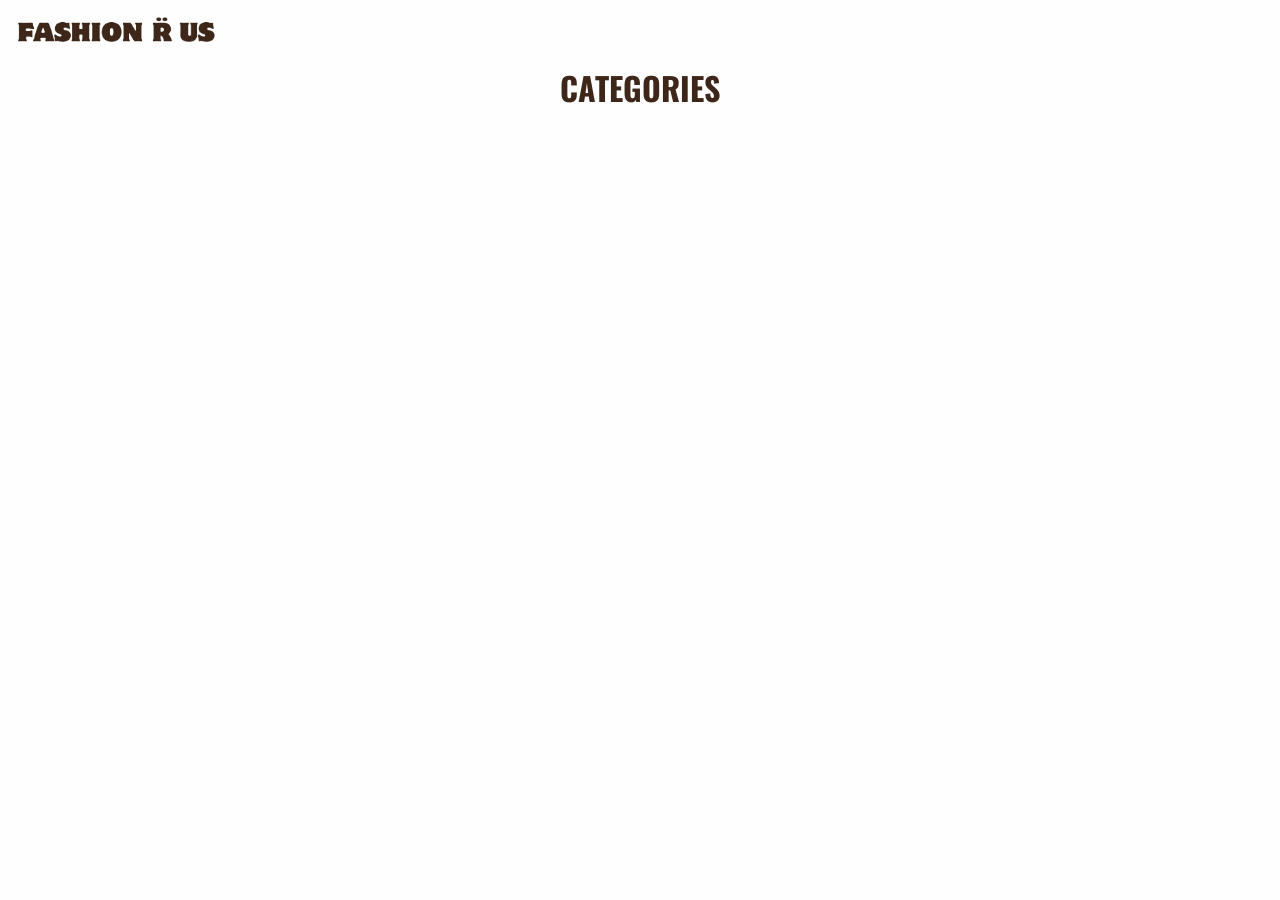
<file: index.html>
<!doctype html>
<html lang="da">
  <head>
    <meta charset="UTF-8" />
    <meta name="viewport" content="width=device-width, initial-scale=1.0" />
    <title>index</title>
    <link rel="stylesheet" href="style.css" />

    <link rel="preconnect" href="https://fonts.googleapis.com" />
    <link rel="preconnect" href="https://fonts.gstatic.com" crossorigin />
    <link href="https://fonts.googleapis.com/css2?family=Oswald:wght@200..700&display=swap" rel="stylesheet" />

    <script src="js/index.js" defer></script>
  </head>
  <body class="category-body">
    <header class="logo">
      <a href="index.html"><img class="logo-img" src="./images/fashion-logo.webp" alt="logo" /></a>
    </header>
    <main>
      <h1>CATEGORIES</h1>
      <section id="link-container"></section>
    </main>
  </body>
</html>
</file>
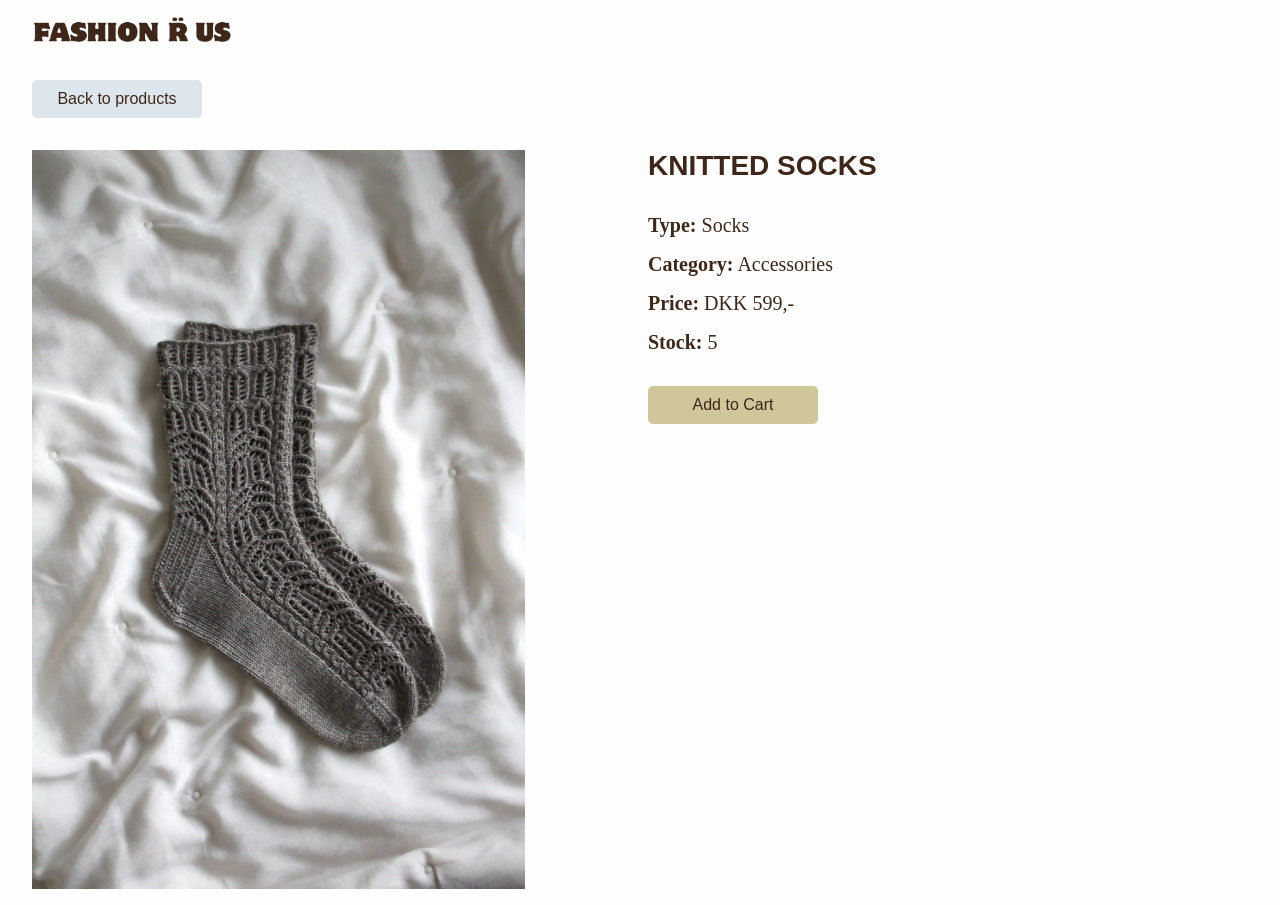
<file: product.html>
<!doctype html>
<html lang="en">
  <head>
    <meta charset="UTF-8" />
    <meta name="viewport" content="width=device-width, initial-scale=1.0" />
    <title>Product</title>
    <link rel="stylesheet" href="style.css" />
  </head>
  <body class="product-body">
    <header class="logo">
      <a href="index.html"><img class="logo-img" src="./images/fashion-logo.webp" alt="logo" /></a>
    </header>
    <a href="productlist.html" class="back-btn">Back to products</a>
    <main>
      <section class="product-detail">
        <img class="product-detail-image" src="./images/sokker.webp" alt="sokker" />
        <div class="product-details">
          <h2 class="product-name">KNITTED SOCKS</h2>
          <div>
            <p class="product-type"><strong>Type:</strong> Socks</p>
            <p class="product-category"><strong>Category:</strong> Accessories</p>
            <p class="product-price"><strong>Price:</strong> DKK 599,-</p>
            <p class="stock"><strong>Stock:</strong> 5</p>

            <div>
              <button class="buy-btn">Add to Cart</button>
            </div>
          </div>
        </div>
      </section>
    </main>
  </body>
</html>
</file>
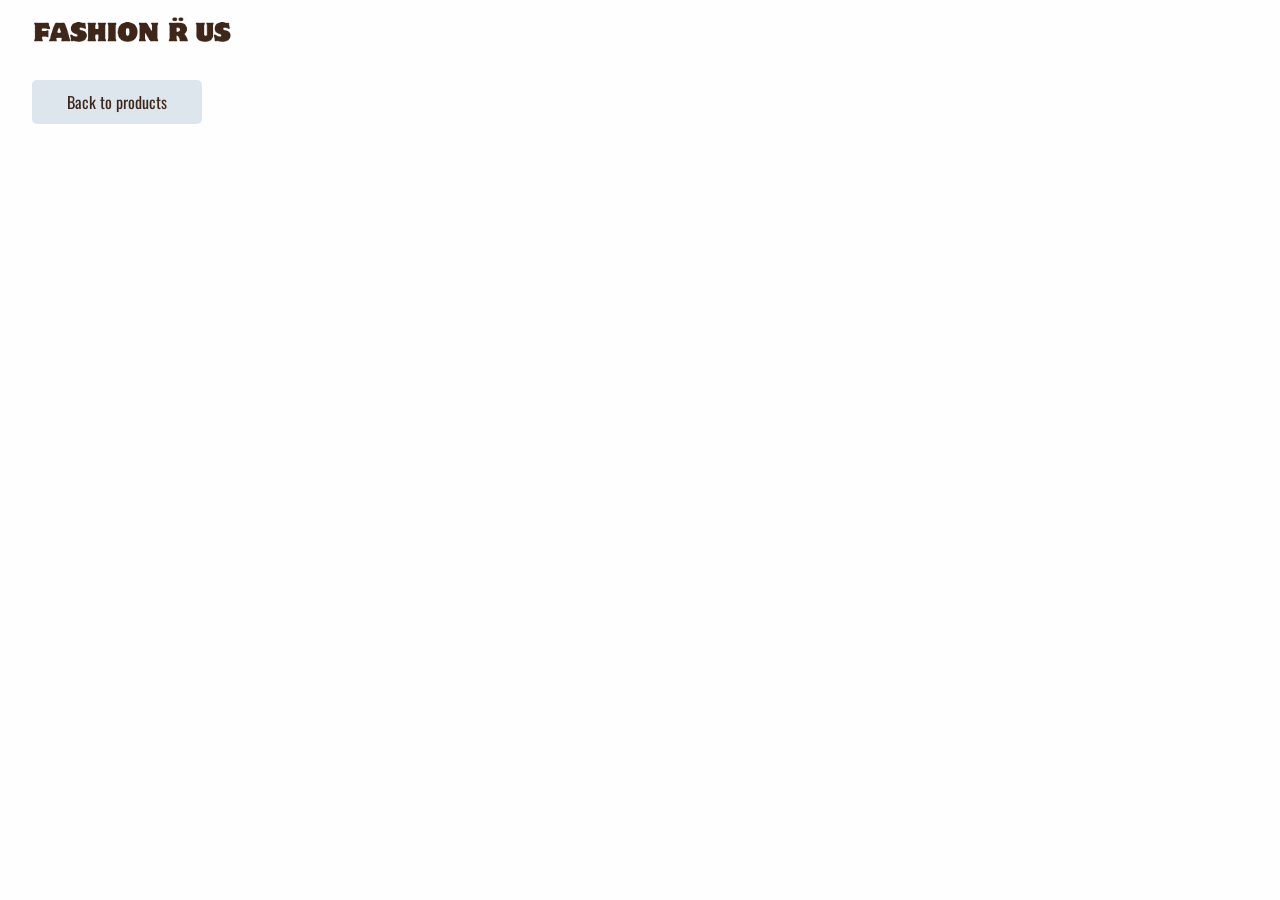
<file: productdetails.html>
<!doctype html>
<html lang="en">
  <head>
    <meta charset="UTF-8" />
    <meta name="viewport" content="width=device-width, initial-scale=1.0" />
    <title>ProductDetails</title>
    <link rel="stylesheet" href="style.css" />

    <link rel="preconnect" href="https://fonts.googleapis.com" />
    <link rel="preconnect" href="https://fonts.gstatic.com" crossorigin />
    <link href="https://fonts.googleapis.com/css2?family=Oswald:wght@200..700&display=swap" rel="stylesheet" />

    <script src="js/productdetails.js" defer></script>
  </head>

  <body class="product-body">
    <header class="logo">
      <a href="index.html"><img class="logo-img" src="./images/fashion-logo.webp" alt="logo" /></a>
    </header>
    <a href="#" class="back-btn">Back to products</a>
    <main id="productContainer">
      <!-- <section class="product-detail">
        <img class="product-detail-image" src="./images/sokker.webp" alt="sokker" />
        <div class="product-details">
          <h2 class="product-name">KNITTED SOCKS</h2>
          <div>
            <p class="product-type"><strong>Type:</strong> Socks</p>
            <p class="product-category"><strong>Category:</strong> Accessories</p>
            <p class="product-price"><strong>Price:</strong> DKK 599,-</p>
            <p class="stock"><strong>Stock:</strong> 5</p>

            <div>
              <button class="buy-btn">Add to Cart</button>
            </div>
          </div>
        </div>
      </section> -->
    </main>
  </body>
</html>
</file>
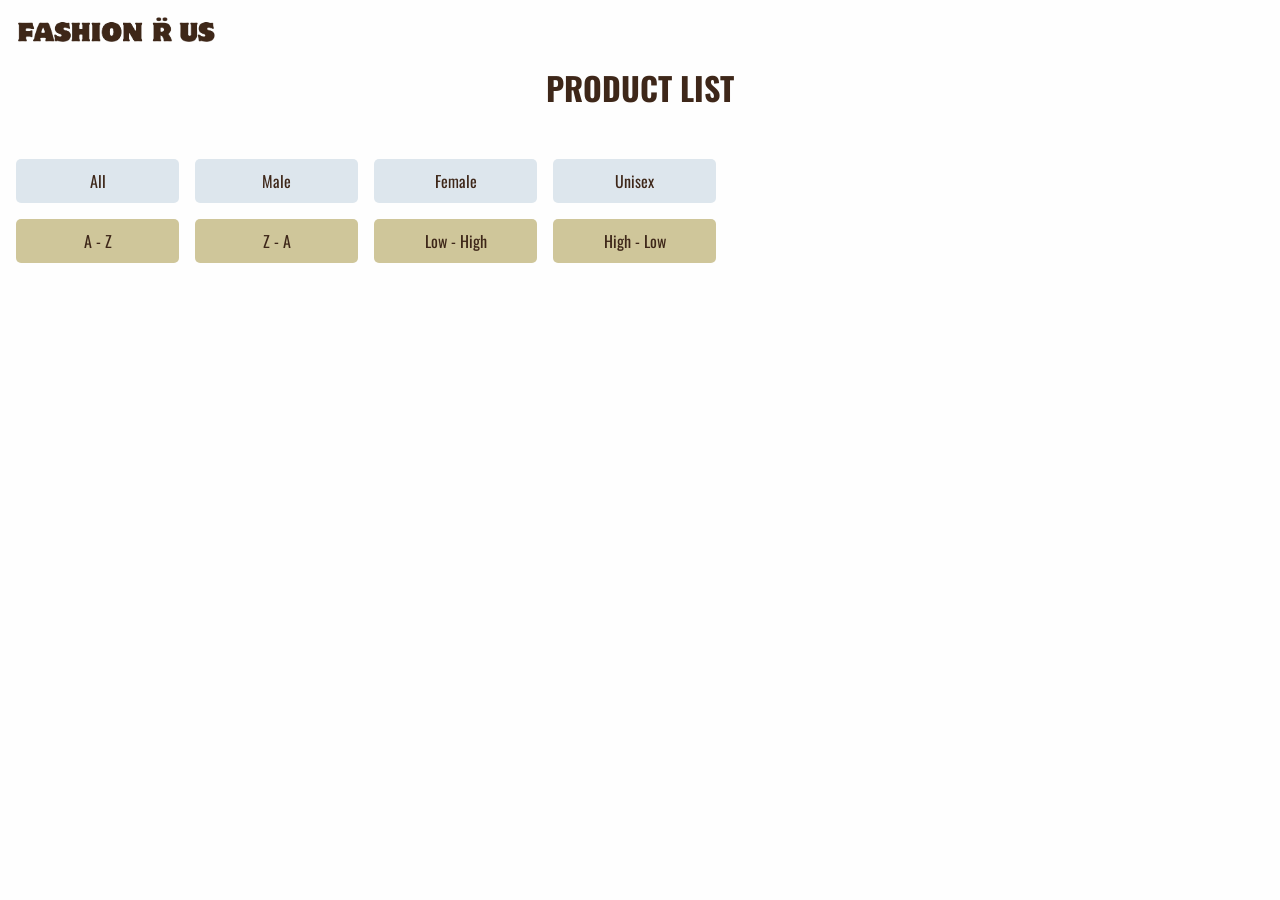
<file: productlist.html>
<!doctype html>
<html lang="en">
  <head>
    <meta charset="UTF-8" />
    <meta name="viewport" content="width=device-width, initial-scale=1.0" />
    <title>ProductList</title>

    <link rel="preconnect" href="https://fonts.googleapis.com" />
    <link rel="preconnect" href="https://fonts.gstatic.com" crossorigin />
    <link href="https://fonts.googleapis.com/css2?family=Oswald:wght@200..700&display=swap" rel="stylesheet" />

    <script src="js/productlist.js" defer></script>

    <link rel="stylesheet" href="style.css" />
  </head>
  <body class="product-list-body">
    <header class="logo">
      <a href="index.html"><img class="logo-img" src="./images/fashion-logo.webp" alt="logo" /></a>
    </header>

    <main>
      <h1>PRODUCT LIST</h1>
      <div class="filter-buttons">
        <button class="filterBtn" data-gender="all">All</button>
        <button class="filterBtn" data-gender="Men">Male</button>
        <button class="filterBtn" data-gender="Women">Female</button>
        <button class="filterBtn" data-gender="Unisex">Unisex</button>
      </div>
      <div class="sorter-buttons">
        <button class="sorterBtn" data-text="az">A - Z</button>
        <button class="sorterBtn" data-text="za">Z - A</button>
        <button class="sorterBtn" data-price="up">Low - High</button>
        <button class="sorterBtn" data-price="down">High - Low</button>
      </div>

      <section class="product-list">
        <!-- <section class="card">
          <a href="productdetails.html">
            <img class="product-image" src="./images/sokker.webp" alt="sokker" />

            <div class="product-info">
              <p class="brand">Nora</p>
              <h3 class="name">Knitted socks</h3>
              <div class="price">DKK 599,-</div>
            </div>
          </a>
        </section>

        <section class="soldOut">
          <a href="product.html">
            <div class="image-wrapper">
              <img class="product-image" src="./images/stribet.webp" alt="stribet trøje" />
              <div class="sold-out">Sold Out</div>
            </div>

            <div class="product-info">
              <p class="brand">My</p>
              <h3 class="name">Striped shirt</h3>
              <div class="price">DKK 599,-</div>
            </div>
          </a>
        </section>

        <section class="sale">
          <a href="product.html">
            <img class="product-image" src="./images/strik.webp" alt="strik trøje" />

            <div class="product-info">
              <p class="brand">Nanna</p>
              <h3 class="name">Knitted sweater</h3>
              <div class="price-sale">DKK 599,-</div>
              <div class="sale">
                <span class="price-text">NOW DKK 499,-</span>
                <span class="discount">10%</span>
              </div>
            </div>
          </a>
        </section>

        <section class="card soldOut sale">
          <a href="product.html">
            <div class="image-wrapper">
              <img class="product-image" src="./images/taske.webp" alt="taske" />
              <div class="sold-out">Sold Out</div>
            </div>

            <div class="product-info">
              <p class="brand">Merle</p>
              <h3 class="name">Crochet net</h3>
              <div class="price-sale">DKK 599,-</div>
              <div class="sale">
                <span class="price-text">NOW DKK 499,-</span>
                <span class="discount">10%</span>
              </div>
            </div>
          </a>
        </section> -->
      </section>
    </main>
  </body>
</html>
</file>
<file: style.css>
/* Reset */
* {
  margin: 0;
  padding: 0;
  box-sizing: border-box;
  background-color: #fefefe;
}

a {
  text-decoration: none;
  color: #3e2719;
}

.logo-img {
  width: 200px;
  height: auto;
}

/***** KATEGORI SIDE *****/

#link-container {
  display: grid;
  grid-template-columns: 1fr 1fr 1fr;
  gap: 1rem;
}

.category-body {
  padding: 1rem;
}

#link-container a {
  color: #3e2719;
  font-family: "Oswald", sans-serif;

  display: flex;
  align-items: center;
  justify-content: center;
  padding: 1rem;
  background-color: none;
  border-radius: 5px;
  border-color: #3e2719;
  border-width: 1px;
  border-style: solid;

  font-size: 1.2rem;
  height: 5rem;
}

#link-container a:hover {
  border-color: #cfd9e4;

  border-width: 2.5px;
  border-style: solid;

  color: #3e2719;
}

h1 {
  text-align: center;
  margin: 1rem;
  font-family: "Oswald", sans-serif;
  color: #3e2719;
}

/***** PRODUKT LISTE KNAPPER *****/
.sorter-buttons {
  display: flex;
  justify-content: flex-start;
  gap: 1rem;
  margin-bottom: 2rem;
}

.sorterBtn {
  padding: 10px 20px;
  background-color: #cfc69a;
  border-radius: 5px;
  border: none;

  width: 163px;

  font-family: "Oswald", sans-serif;
  font-size: 16px;
  color: #3e2719;
}
.sorterBtn:hover {
  background-color: #b9b188;
}

.filterBtn {
  margin-top: 2rem;
  margin-bottom: 1rem;
  padding: 10px 20px;
  background-color: #dde6ed;
  border-radius: 5px;
  border: none;

  width: 163px;

  font-family: "Oswald", sans-serif;
  font-size: 16px;
  color: #3e2719;
}
.filterBtn:hover {
  background-color: #cfd9e4;

  color: #3e2719;
}

.filter-buttons {
  display: flex;
  justify-content: flex-start;
  gap: 1rem;
}

/***** PRODUKT LISTE *****/
.product-list-body {
  padding: 1rem;
}
.product-list {
  display: grid;
  grid-template-columns: 1fr 1fr 1fr 1fr;
  gap: 1rem;
}

.product-image {
  width: 100%;
  aspect-ratio: 4 / 5;
  object-fit: cover;

  transition: transform 0.3s ease;
}
.product-image:hover {
  transform: scale(1.02);
}

/* Info */
.product-info {
  padding-top: 20px;
}

p {
  font-size: 14px;
  color: rgb(122, 113, 113);
}

h3 {
  font-size: 18px;
  font-weight: bold;
  margin: 5px 0;
}

.price {
  font-size: 16px;
  color: #000;
}

.sale {
  margin: 5px 0;
  font-size: 16px;
  color: rgb(191, 48, 48);
  font-weight: bold;
  display: flex;
  justify-content: space-between;
}
.price-sale {
  font-size: 16px;
  text-decoration: line-through;
}

.image-wrapper {
  position: relative;
}

/* Fade KUN udsolgte */
.is-soldout img {
  opacity: 0.5;
}

/* Sold out box*/
.sold-out {
  position: absolute;
  top: 20px;
  left: 20px;

  color: rgb(255, 255, 255);
  padding: 15px 25px;
  font-size: 24px;

  background: #3e271997;
}

/***** PRODUKT SIDE *****/
.product-body {
  padding: 1rem;
  margin-left: 1rem;
}

.product-detail {
  display: grid;
  grid-template-columns: 1fr 1fr;
  margin-top: 2rem;
}

.product-detail-image {
  width: 80%;
}

h2.product-name {
  text-align: left;
  font-size: 28px;
  margin-bottom: 2rem;
  font-family: "Oswald", sans-serif;
  color: #3e2719;
}

.product-type,
.product-category,
.product-price,
.stock {
  text-align: left;
  font-size: 20px;
  color: #3e2719;
  margin-bottom: 1rem;
}

.back-btn {
  display: flex;
  align-items: center;
  justify-content: center;

  margin-top: 2rem;
  padding: 10px 20px;
  background-color: #dde6ed;
  color: #3e2719;
  border-radius: 5px;
  width: 170px;

  font-family: "Oswald", sans-serif;
  color: #3e2719;
}
.back-btn:hover {
  background-color: #cfd9e4;
}

.buy-btn {
  display: flex;
  align-items: center;
  justify-content: center;

  margin-top: 2rem;
  padding: 10px 20px;
  background-color: #cfc69a;
  color: #3e2719;
  border-radius: 5px;
  border: none;
  width: 170px;

  font-family: "Oswald", sans-serif;
  font-size: 16px;
  color: #3e2719;
}
.buy-btn:hover {
  background-color: #b9b188;
}
/***** PRODUKTLISTE SORTERING KNAPPER *****/
.no-products h2 {
  font-size: 24px;
  color: #3e2719;
  margin-top: 2rem;
  font-family: "Oswald", sans-serif;
}
.no-products p {
  font-size: 16px;
  color: #3e27198e;
  margin-top: 1rem;
  font-family: "Oswald", sans-serif;
}

/***** SLUT *****/

@media (max-width: 800px) {
  #link-container {
    grid-template-columns: 1fr 1fr;
  }

  .category-list {
    grid-template-columns: 1fr 1fr;
  }

  .product-list {
    grid-template-columns: 1fr 1fr;
  }

  .product-detail {
    grid-template-columns: 1fr;
    gap: 2rem;
  }

  .product-detail img {
    display: block;
    margin: 0 auto;
  }

  .product-body {
    margin-left: 0;
  }
}
</file>
